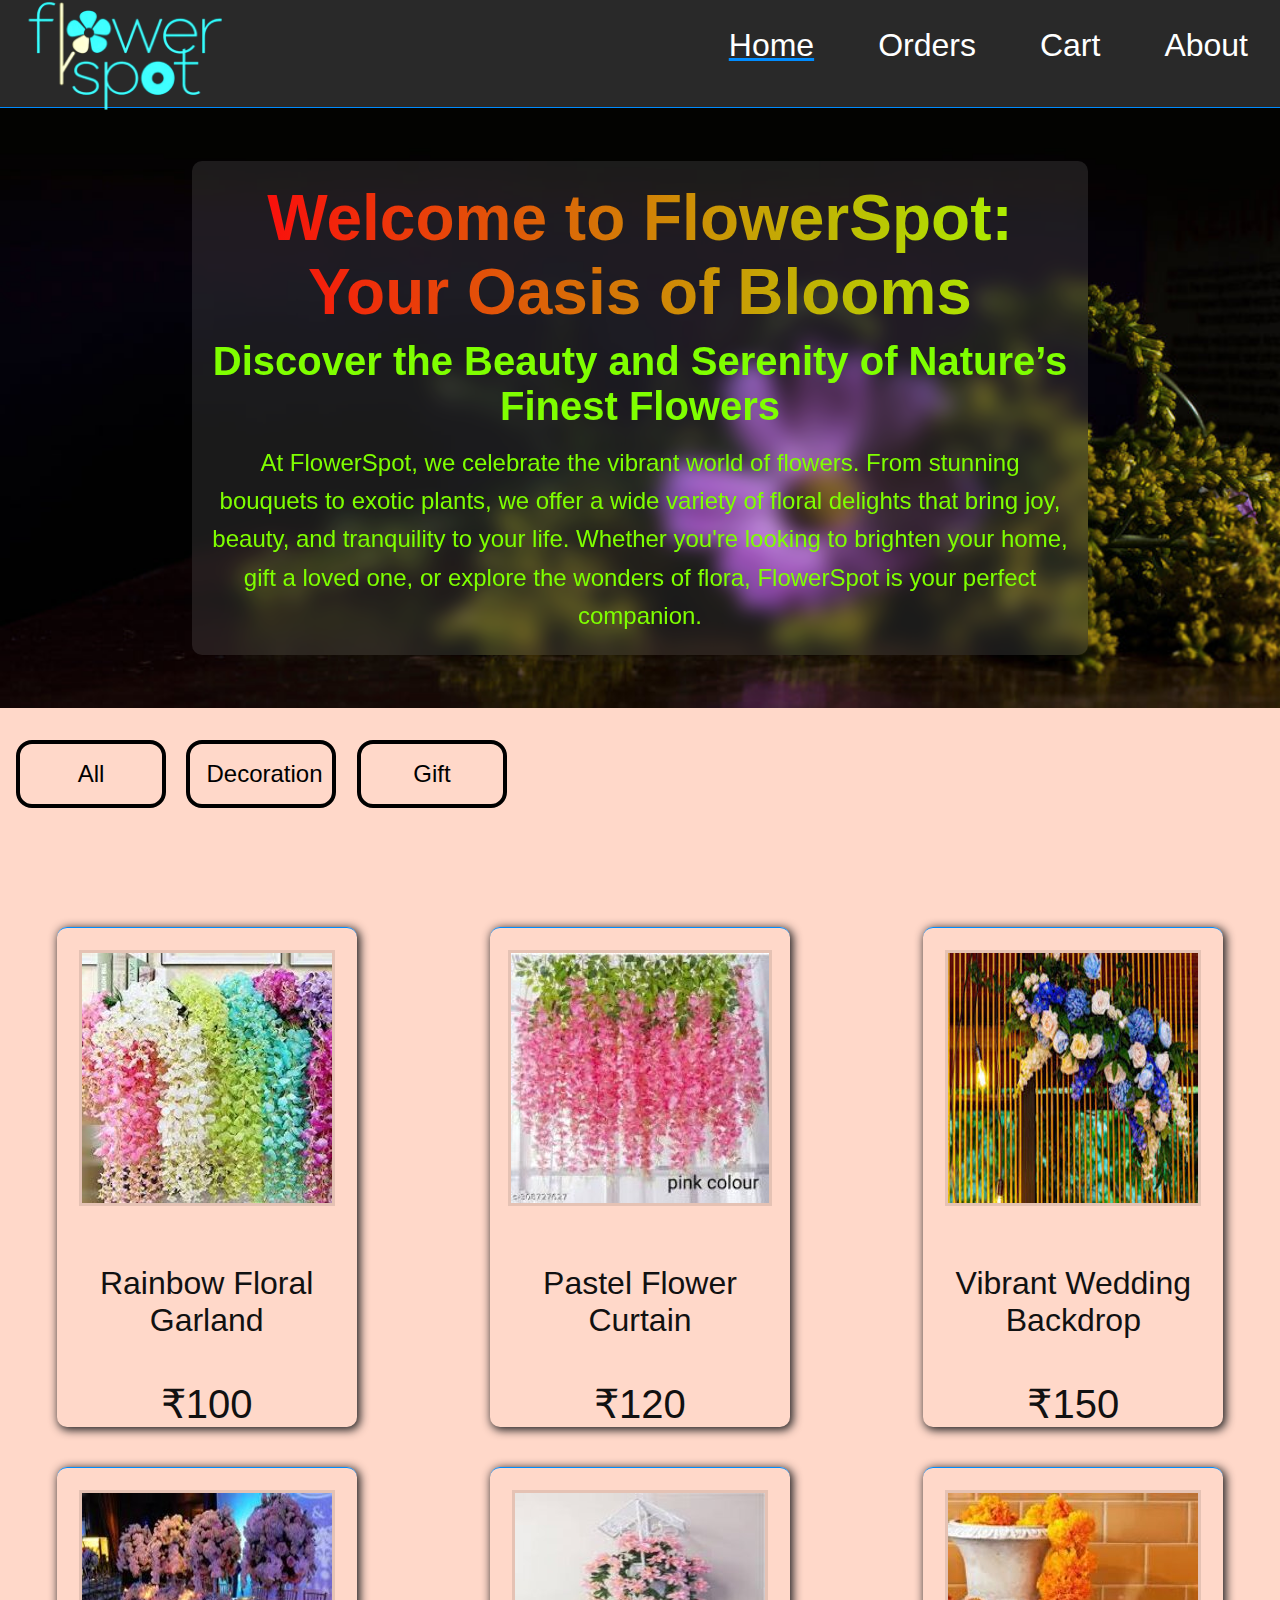
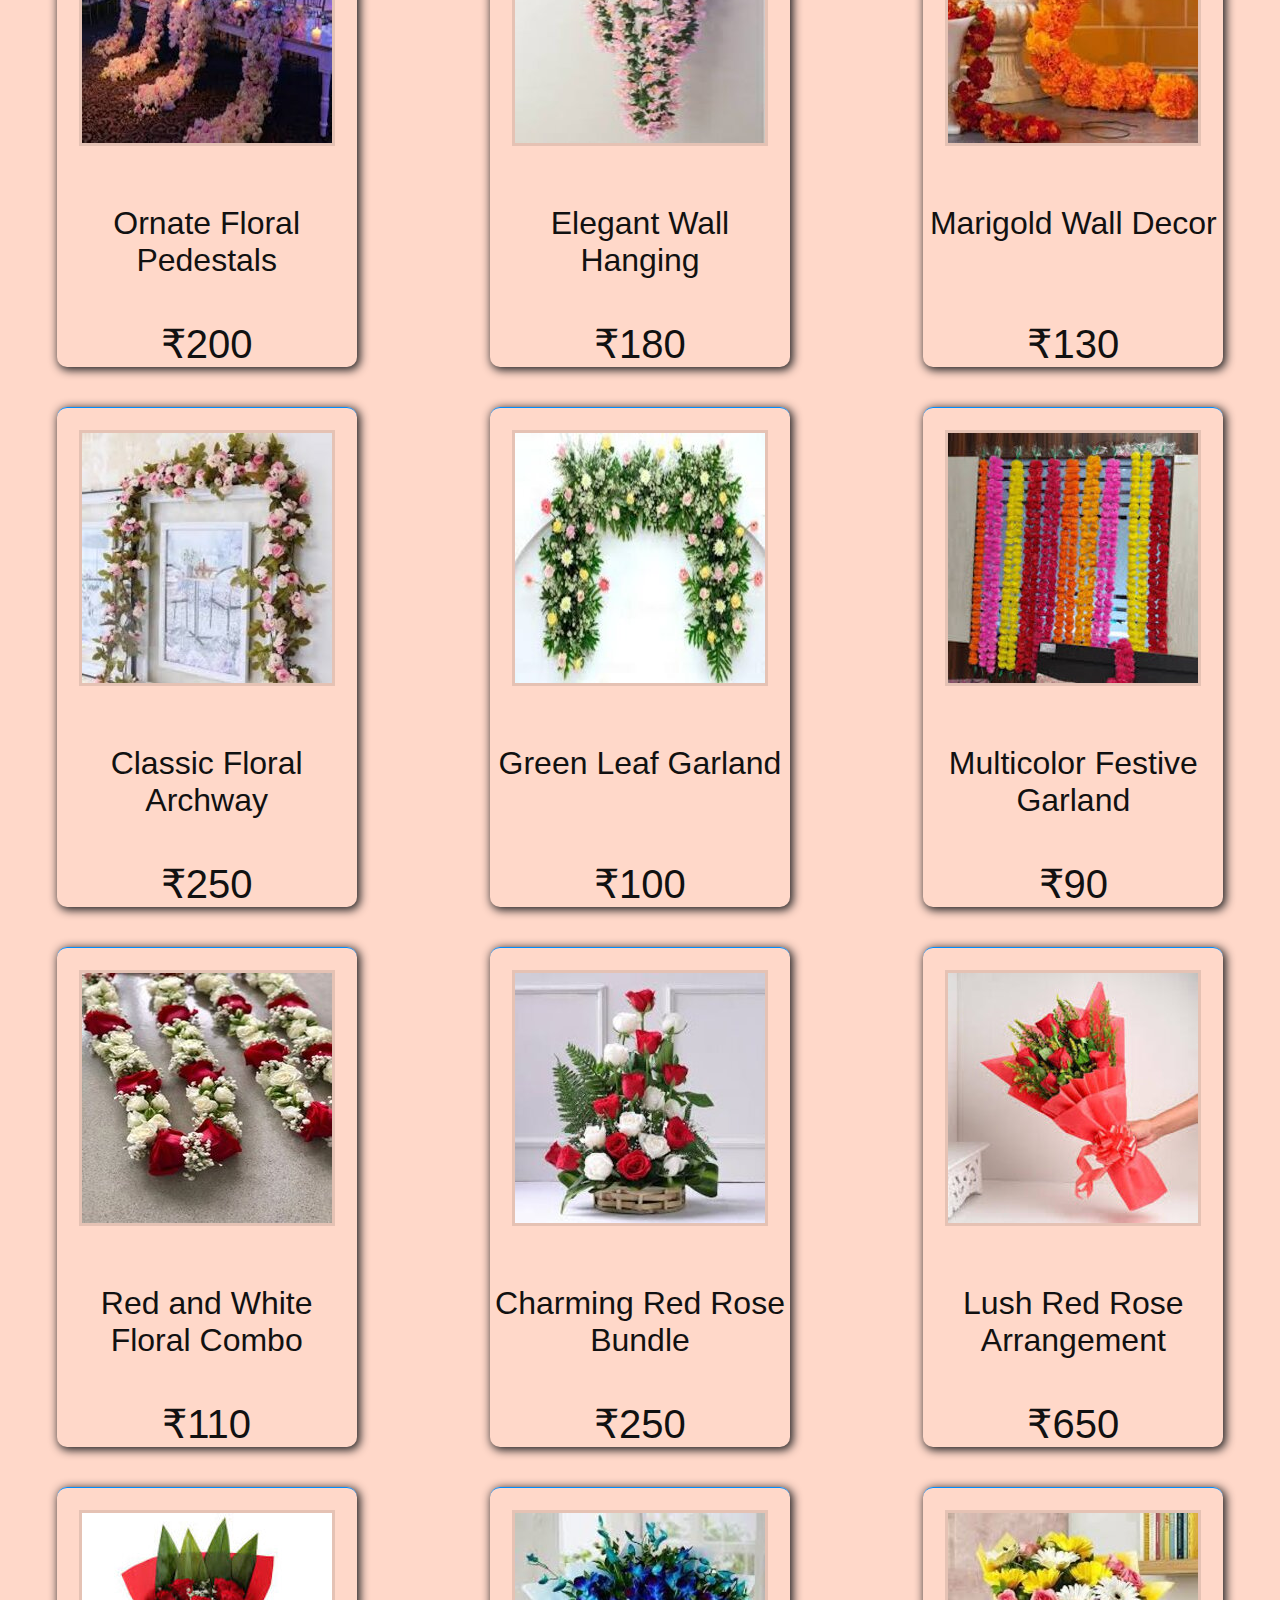
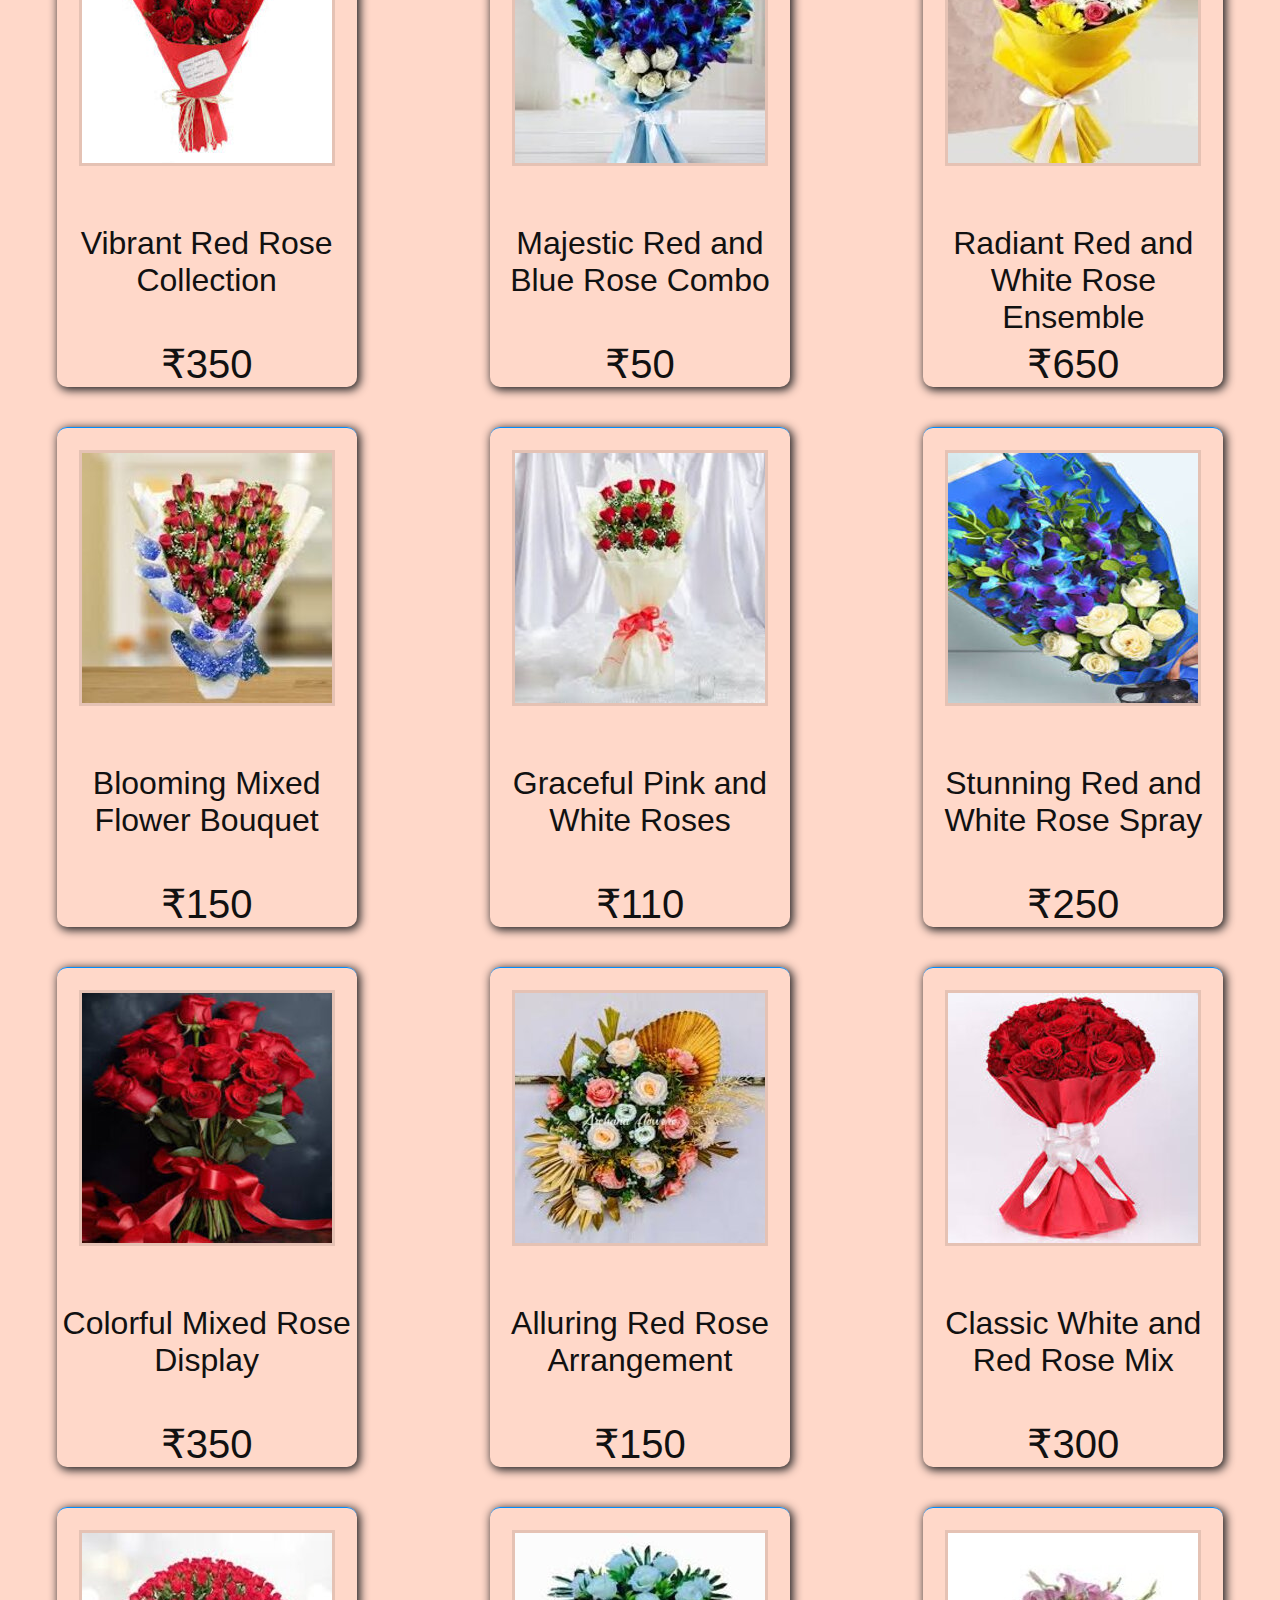
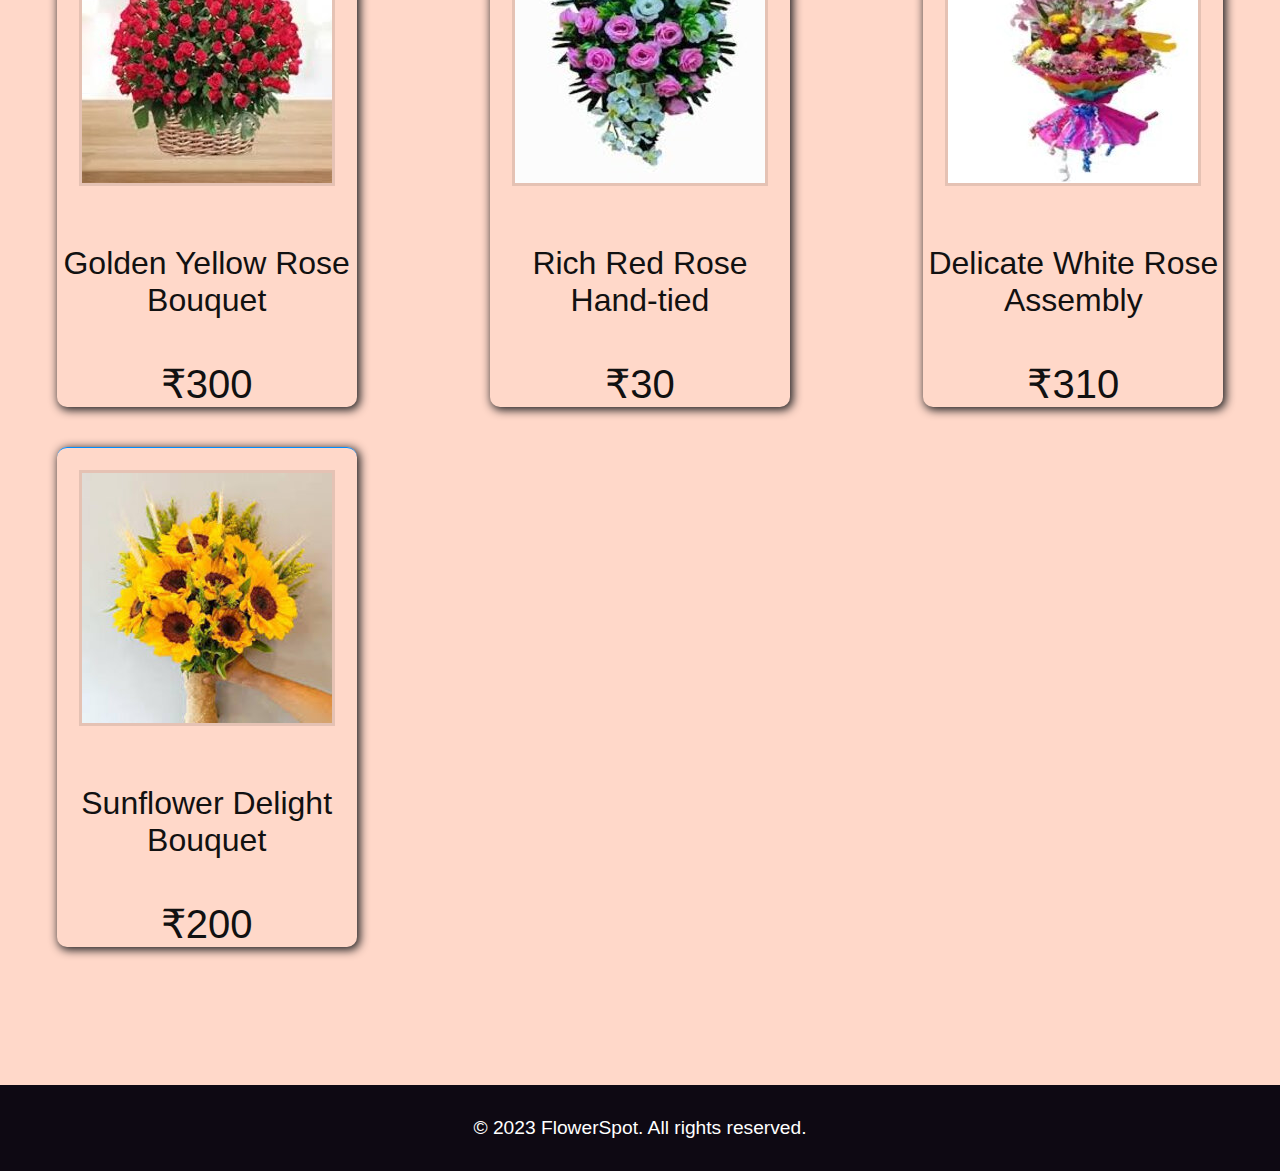
<file: index.html>
<!DOCTYPE html>
<html lang="en">

<head>
    <meta charset="UTF-8">
    <meta name="viewport" content="width=device-width, initial-scale=1.0">
    <title>Flower-Spot</title>
    <link rel="icon" href="./floweres/website_logo.png">
    <link rel="stylesheet" href="./LandingPage/style.css">
</head>

<body>
    <header>
        <div class="logo">
            <img src="./floweres/website_logo.png" alt="Website_logo">
        </div>
        <ul class="nav-list">
            <li><a href="./index.html">Home</a></li>
            <li><a href="./Order/orderpage.html">Orders</a></li>
            <li><a href="./Cart/cart.html">Cart</a></li>
            <li><a href="./About/about.html">About</a></li>
        </ul>
        <span class="nav-btn" id="navbtn">&#9776;</span>
        </div>
    </header>
    <main>
        <div class="herosection">
            <div class="herotext">
                <h1>Welcome to FlowerSpot: Your Oasis of Blooms</h1>
                <h2>Discover the Beauty and Serenity of Nature’s Finest Flowers</h2>
                <p>At FlowerSpot, we celebrate the vibrant world of flowers. From stunning bouquets to exotic plants, we
                    offer a wide variety of floral delights that bring joy, beauty, and tranquility to your life.
                    Whether you're looking to brighten your home, gift a loved one, or explore the wonders of flora,
                    FlowerSpot is your perfect companion.</p>
            </div>
        </div>
        <div class="selection">
            <button id="All">All</button>
            <button id="Decoration">Decoration</button>
            <button id="Gift">Gift</button>
        </div>
        <div class="container">
        </div>
    </main>
    <footer>
        <p>&copy; 2023 FlowerSpot. All rights reserved.</p>
    </footer>
    <script src="./LandingPage/script.js"></script>
</body>
</html>
</file>
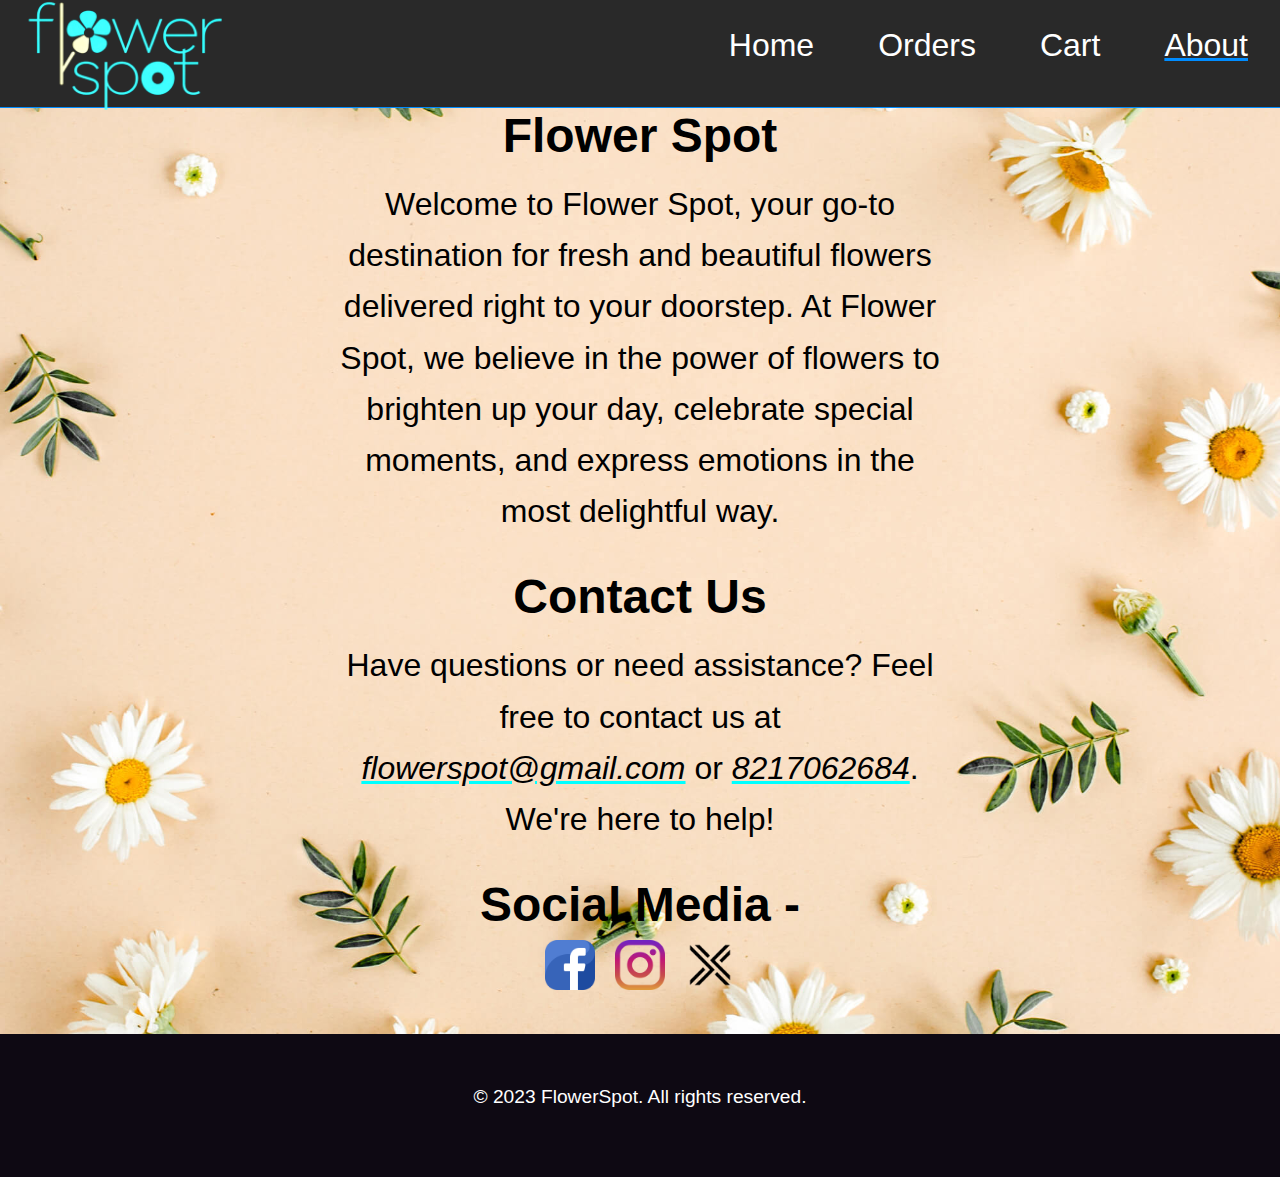
<file: About/about.html>
<!DOCTYPE html>
<html lang="en">
<head>
    <meta charset="UTF-8">
    <meta name="viewport" content="width=device-width, initial-scale=1.0">
    <title>Flower-Spot</title>
    <link rel="icon" href="../floweres/website_logo.png">
    <link rel="stylesheet" href="style.css">
</head>
<body>
    <header>
        <div class="logo">
            <img src="../floweres/website_logo.png" alt="Website_logo">
        </div>
        <ul class="nav-list">
            <li><a href="../index.html">Home</a></li>
            <li><a href="../Order/orderpage.html">Orders</a></li>
            <li><a href="../Cart/cart.html">Cart</a></li>
            <li><a href="./about.html">About</a></li>
        </ul>
        <span class="nav-btn" id="navbtn">&#9776;</span>
    </header>
    <main>
        <h1>Flower Spot</h1>
        <p>Welcome to Flower Spot, your go-to destination for fresh and beautiful flowers delivered right to your doorstep. At Flower Spot, we believe in the power of flowers to brighten up your day, celebrate special moments, and express emotions in the most delightful way.
        </p>
        <h2>Contact Us</h2>
        <p>Have questions or need assistance? Feel free to contact us at <i>flowerspot@gmail.com</i> or <i>8217062684</i>. We're here to help!</p>
        <h2>Social Media -</h2>
        <a href="https://www.facebook.com/profile.php?id=100054741586599&mibextid=ZbWKwL"><img src="./images/facebook.png" alt="facebook"></a>
        <a href="https://www.instagram.com/nagaraj_ginivar?igsh=MWpqcW9vMjB3eTk5Yg=="><img src="./images/instagram.png" alt="instagram"></a>
        <a href="https://x.com/Nagrajpattegar?t=wJAN_TCViWR4_UJliLsBkg&s=09"><img src="./images/twitter.png" alt="X"></a>
    </main>
    <footer>
        <p>&copy; 2023 FlowerSpot. All rights reserved.</p>
    </footer>
    <script src="script.js"></script>
</body>
</html>
</file>
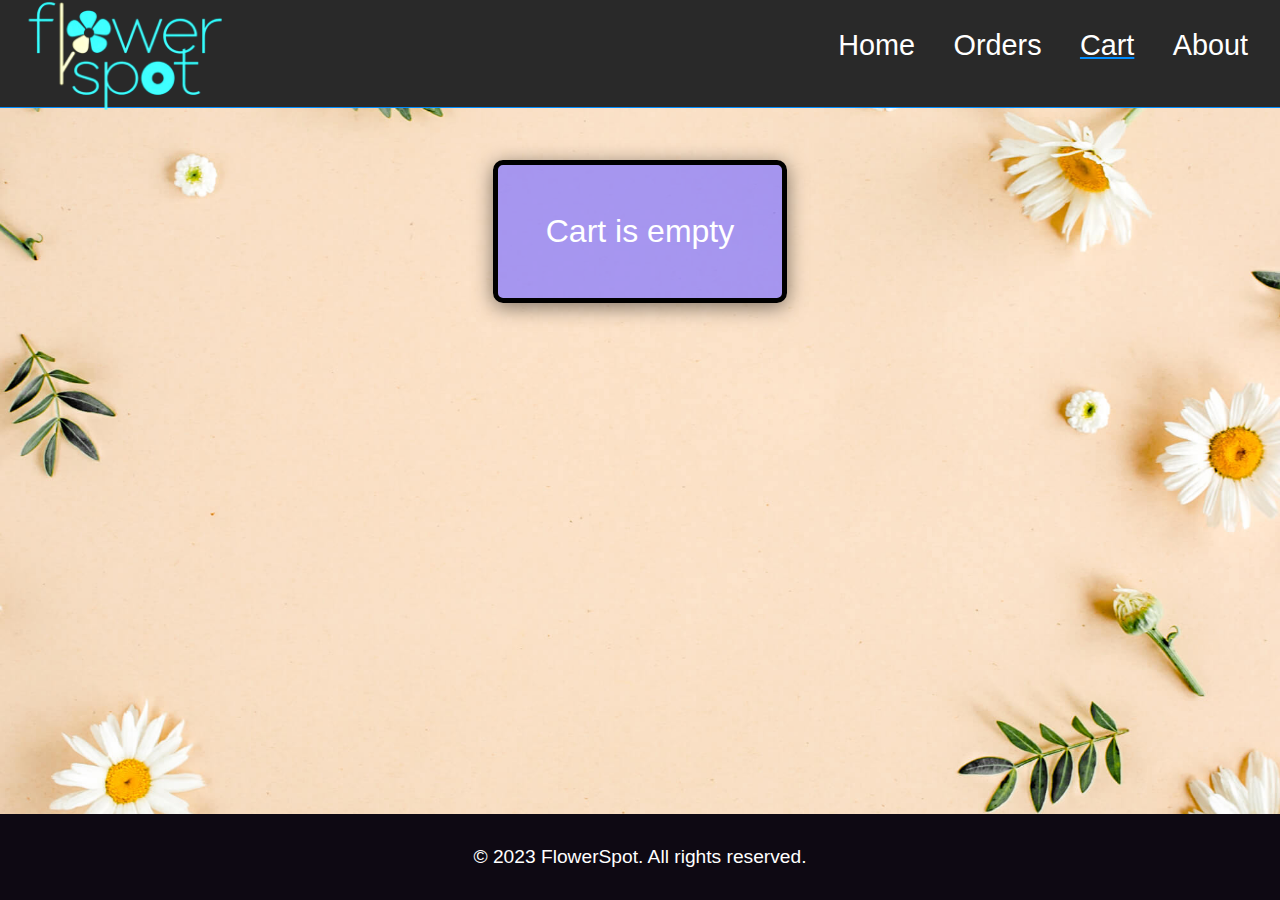
<file: Cart/cart.html>
<!DOCTYPE html>
<html lang="en">
<head>
    <meta charset="UTF-8">
    <meta name="viewport" content="width=device-width, initial-scale=1.0">
    <title>Flower-Spot-Cart</title>
    <link rel="stylesheet" href="cartstyle.css">
    <link rel="icon" href="../floweres/website_logo.png">
</head>
<body>
    <header>
        <div class="logo">
            <img src="../floweres/website_logo.png" alt="Website_logo">
        </div>
        <ul class="nav-list">
            <li><a href="../index.html">Home</a></li>
            <li><a href="../Order/orderpage.html">Orders</a></li>
            <li><a href="../Cart/cart.html">Cart</a></li>
            <li><a href="../About/about.html">About</a></li>
        </ul>
        <span class="nav-btn" id="navbtn">&#9776;</span>
        </div>
    </header>
    <main>
        <div class="cartcontainer">
        </div>
    </main>
    <footer>
        <p>&copy; 2023 FlowerSpot. All rights reserved.</p>
    </footer>
    <script src="hometocart.js"></script>
</body>
</html>
</file>
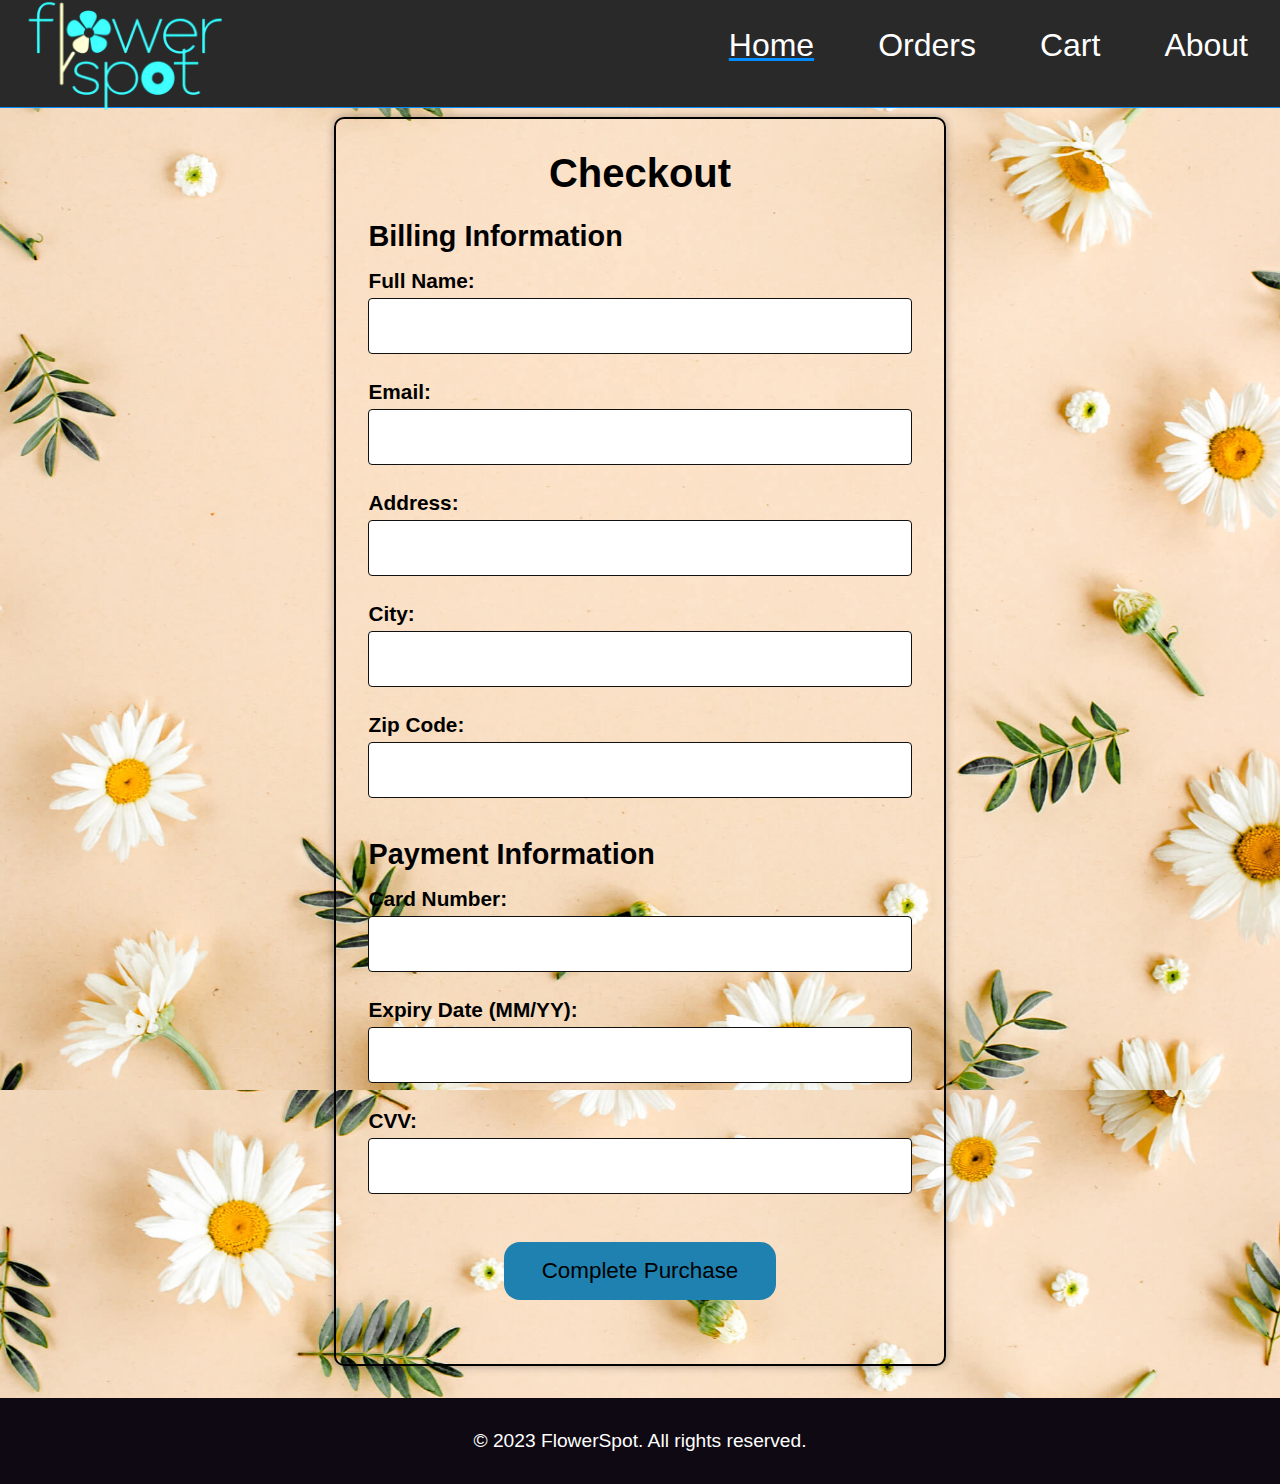
<file: Checkout/Checkout.html>
<!DOCTYPE html>
<html lang="en">
<head>
    <meta charset="UTF-8">
    <meta name="viewport" content="width=device-width, initial-scale=1.0">
    <title>Checkout Page</title>
    <link rel="stylesheet" href="checkoutstyle.css">
    <link rel="icon" href="../floweres/website_logo.png">
</head>
<body>
    <header>
        <div class="logo">
            <img src="../floweres/website_logo.png" alt="Website_logo">
        </div>
        <ul class="nav-list">
            <li><a href="../index.html">Home</a></li>
            <li><a href="../Order/orderpage.html">Orders</a></li>
            <li><a href="../Cart/cart.html">Cart</a></li>
            <li><a href="../About/about.html">About</a></li>
        </ul>
        <span class="nav-btn" id="navbtn">&#9776;</span>
    </header>
    <main>
    <div class="container">
        <h1>Checkout</h1>
        <form action="#" method="POST">
            <h2>Billing Information</h2>
            <label for="name">Full Name:</label>
            <input type="text" id="name" name="name" required>

            <label for="email">Email:</label>
            <input type="email" id="email" name="email" required>

            <label for="address">Address:</label>
            <input type="text" id="address" name="address" required>

            <label for="city">City:</label>
            <input type="text" id="city" name="city" required>

            <label for="zip">Zip Code:</label>
            <input type="text" id="zip" name="zip" required>

            <h2>Payment Information</h2>
            <label for="card-number">Card Number:</label>
            <input type="text" id="card-number" name="card-number" required>

            <label for="expiry">Expiry Date (MM/YY):</label>
            <input type="text" id="expiry" name="expiry" required>

            <label for="cvv">CVV:</label>
            <input type="text" id="cvv" name="cvv" required>

            <button type="submit">Complete Purchase</button>
        </form>
    </div>
</main>
<footer>
    <p>&copy; 2023 FlowerSpot. All rights reserved.</p>
</footer>
<script src="validate.js"></script>
</body>
</html>
</file>
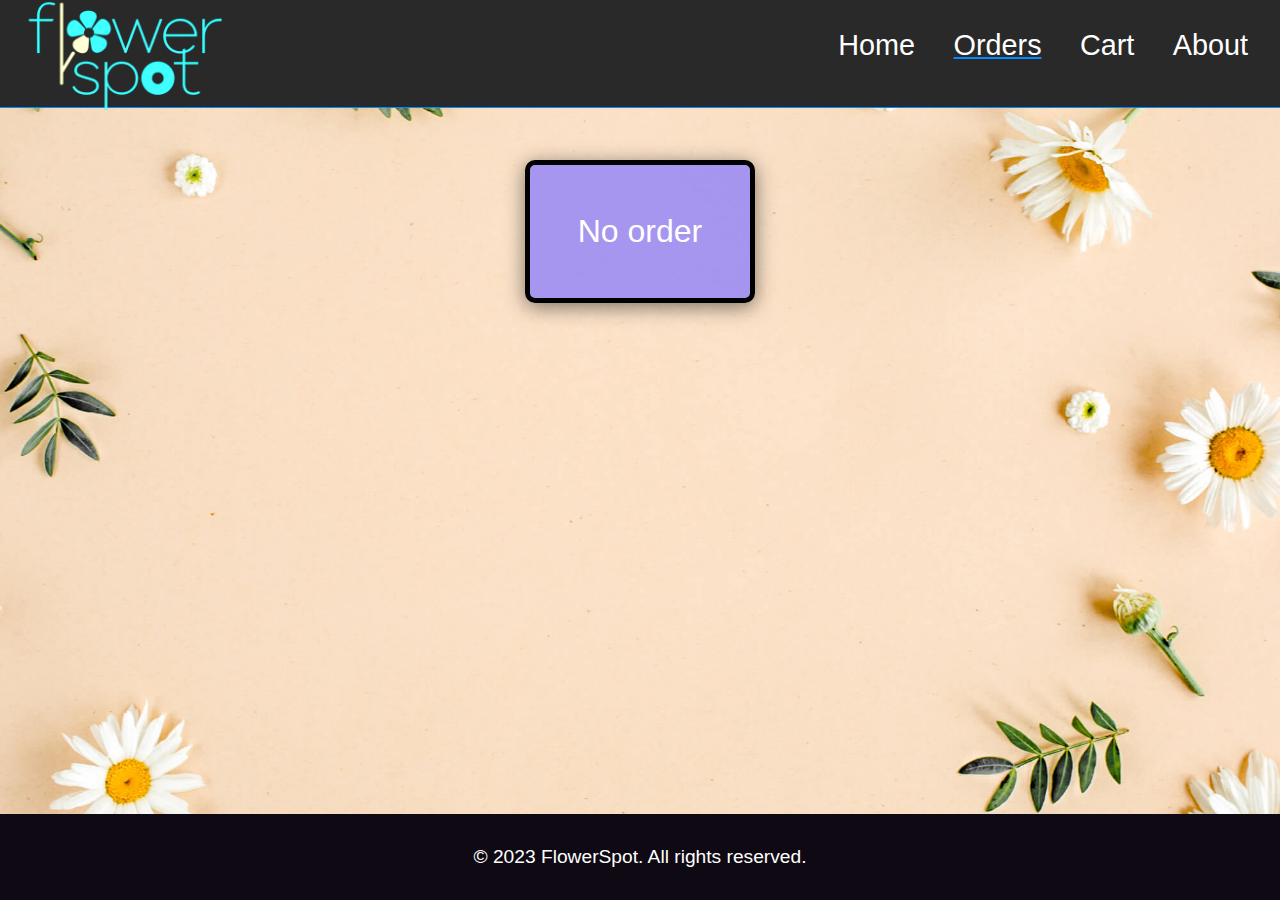
<file: Order/orderpage.html>
<!DOCTYPE html>
<html lang="en">
<head>
    <meta charset="UTF-8">
    <meta name="viewport" content="width=device-width, initial-scale=1.0">
    <title>Flower-Spot</title>
    <link rel="shortcut icon" href="../floweres/website_logo.png" type="image/x-icon">
    <link rel="stylesheet" href="order.css">
</head>
<body>
    <header>
        <div class="logo">
            <img src="../floweres/website_logo.png" alt="Website_logo">
        </div>
        <ul class="nav-list">
            <li><a href="../index.html">Home</a></li>
            <li><a href="./orderpage.html">Orders</a></li>
            <li><a href="../Cart/cart.html">Cart</a></li>
            <li><a href="../About/about.html">About</a></li>
        </ul>
        <span class="nav-btn" id="navbtn">&#9776;</span>
        </div>
    </header>
    <main>
        <div class="ordercontainer">
            
        </div>
    </main>
    <footer>
        <p>&copy; 2023 FlowerSpot. All rights reserved.</p>
    </footer>
    <script src="order.js">
    </script>
</body>
</html>
</file>
<file: LandingPage/style.css>
* {
    padding: 0;
    margin: 0;
    box-sizing: border-box;
}
html{
    height: 100%;
}

body {
   background-color: rgb(255, 216, 201);
    background-repeat:repeat;
    overflow-x: hidden;
    font-family: Arial, sans-serif;
    height: 100%;
}

header {
    width: 100%;
    height: 12vh;
    border-bottom: 1px solid rgb(0, 140, 255);
    display: flex;
    background-color:#292929;
    justify-content: space-between;
    align-items: center;
    position: fixed;
    z-index: 2;
}

header img {
    width: 250px;
    object-fit: cover;
    filter: brightness(300%);
}

.nav-list {
    width: calc(100% - 200);
    display: flex;
    justify-content: start;
    margin-right: 2rem;
    color: #ffffff;
    gap: 5vw;
    font-size: 2rem;
    position: relative;
    z-index: 1;
    margin-bottom: 1rem;
}
.nav-list li:first-child{
    text-decoration: underline;
   text-decoration-color: rgb(0, 140, 255);
}
a{
    text-decoration: none;
    color: #ffffff
}

.nav-btn,
.potrate-nav {
    display: none;
}

.nav-list li {
    list-style-type: none;
    position: relative;
}

@media (max-width:920px) {
    .logo img {
        width: 150px;
    }

    .nav-btn {
        display: block;
        color: #ffffff;
        font-size: 2rem;
        margin: 1rem;
        z-index: 10;
    }

    .nav-list {
        display: flex;
        flex-direction: column;
        justify-content: center;
        position: fixed;
        top: 0;
        right: -100%;
        background-color: #292929;
        height: 100vh;
        justify-content: flex-start;
        width: 300px;
        border-left: 1px solid rgb(0, 140, 255);
        text-align: center;
        margin-right: 0;
        padding: 8vh 5vw;
        transition: right 0.2s ease-in-out;
    }
    .active {
        right: 0%;
    }
}

main {
    width: 100vw;
    padding-top: 12vh;
    display: flex;
    flex-direction: column;
}
.herosection {
    width: 100%;
    height: 600px;
    background: url("./Images/bgimage.jpg") no-repeat center center;
    display: flex;
    justify-content: center;
    align-items: center;
    background-size: cover;
    margin-bottom: 2rem;
}

.herotext {
    background: rgba(255, 255, 255, 0.1);
    backdrop-filter: blur(10px);
    padding: 20px;
    max-width: 70%;
    text-align: center;
    border-radius: 10px;
    box-sizing: border-box;
    display: flex;
    flex-direction: column;
    color: chartreuse;
}

.herotext h1 {
    font-size: 4rem;
    margin-bottom: 10px;
    background: linear-gradient(to right, rgb(255, 0, 13), rgb(166, 255, 0));
    font-weight: bold;
    color: transparent;
    background-clip: text;
    -webkit-background-clip: clip;
}

.herotext h2 {
    font-size: 2.5rem;
    margin-bottom: 15px;
}

.herotext p {
    font-size: 1.5rem;
    line-height: 1.6;
}

@media (max-width: 1000px) {
    .herotext {
        max-width: 80%;
        padding: 15px;
    }

    .herotext h1 {
        font-size: 2.5rem;
    }

    .herotext h2 {
        font-size: 1.8rem;
    }

    .herotext p {
        font-size: 1rem;
    }
}

@media (max-width: 600px) {
    .herosection {
        height: 600px;
    }

    .herotext {
        max-width: 90%;
    }

    .herotext h1 {
        font-size: 2rem;
    }

    .herotext h2 {
        font-size: 1.5rem;
    }

    .herotext p {
        font-size: 0.9rem;
    }
}

.container {
    max-width: 100%;
    overflow-x: hidden;
    display: grid;
    grid-template-columns: repeat(auto-fit, minmax(350px, 1fr));
    gap: 20px;
    margin: 4rem 0;
    justify-items: center;
    padding-top: 1.5rem;
    padding-bottom: 2rem;
}

.container .card {
    height: 500px;
    width: 300px;
    box-shadow: 2px 2px 10px 1px rgb(31, 30, 32);
    display: flex;
    flex-direction: column;
    align-items:center;
    justify-content: space-between;
    border-radius: 10px;
    border-top: 1px solid rgb(0, 140, 255);
    text-align: center;
    position: relative;
    transition: transform 0.3s ease;
    margin:10px;
}
@media (max-width:400px) {
    .container .card {
        width: 300px;
    }
}

.container .card:hover {
    box-shadow: 2px 2px 10px 1px black;
    transform: scale(1.1);
}

.container .image {
    margin: 1.4rem 0;
    border:3px solid rgba(0, 0, 0, 0.1);
}

.container .name {
    color: #111111;
    font-size: 2rem;
    margin-top: 2rem;
}

.container .price {
    color: #111111;
    font-size: 2.5rem;
    position: absolute;
    bottom: 0;
    left: 50%;
    transform: translateX(-50%);
}

#selection {
    display: flex;
    justify-content: flex-start;
    margin-left: 3rem;
    flex-wrap: wrap;
}

#Decoration,
#Gift ,#All{
    width: 150px;
    padding:1rem;
    border: 4px solid #111111;
    background-color: transparent;
    border-radius: 1rem;
    font-size: 1.5rem;
    color:#000000;
    margin-left: 1rem;
    margin-bottom: 1.3rem;
    border:4px solid black;
    transition: transform 0.3s ease-in-out;
}
#Decoration:hover,#Gift:hover,#All:hover{
    transform: scale(1.1);
}

footer {
    width: 100vw;
    background-color: rgb(14, 9, 19);
    padding: 2rem;
    text-align: center;
    color: #fff;
    margin-top: 2rem;
}

footer p {
    font-size: 1.2rem;
}
</file>
<file: About/style.css>
* {
    padding: 0;
    margin: 0;
    box-sizing: border-box;
}
html,body{
    height: 100vh;
}

body {
    background: url(../floweres/bg.jpg);
    background-repeat: no-repeat;
    background-size: cover;
    background-position: center;
    background-repeat:repeat;
    overflow-x: hidden;
    font-family: Arial, sans-serif;
    display: flex;
    flex-direction: column;
    align-items: center;
}

header {
    width: 100%;
    height: 12vh;
    border-bottom: 1px solid rgb(0, 140, 255);;
    display: flex;
    background-color:#292929;
    justify-content: space-between;
    align-items: center;
    position: fixed;
    z-index: 2;
}

header img {
    width: 250px;
    object-fit: cover;
    filter: brightness(300%);
}

.nav-list {
    width: calc(100% - 200);
    display: flex;
    justify-content: start;
    margin-right: 2rem;
    color: #ffffff;
    gap: 5vw;
    font-size: 2rem;
    position: relative;
    z-index: 1;
    margin-bottom: 1rem;
}
.nav-list li:last-child{
    text-decoration: underline;
   text-decoration-color: rgb(0, 140, 255);
}
a{
    text-decoration: none;
    color: #ffffff
}

.nav-btn,
.potrate-nav {
    display: none;
}

.nav-list li {
    list-style-type: none;
    position: relative;
}

@media (max-width:920px) {
    .logo img {
        width: 150px;
    }

    .nav-btn {
        display: block;
        color: #ffffff;
        font-size: 2rem;
        margin: 1rem;
        z-index: 10;
    }

    .nav-list {
        display: flex;
        flex-direction: column;
        justify-content: center;
        position: fixed;
        top: 0;
        right: -100%;
        background-color: #292929;
        height: 100vh;
        justify-content: flex-start;
        width: 300px;
        border-left: 1px solid rgb(0, 140, 255);
        text-align: center;
        margin-right: 0;
        padding: 8vh 5vw;
        transition: right 0.2s ease-in-out;
    }
    .active {
        right: 0%;
    }
}


main {
    max-width:600px;
    height: auto;
    padding-top: 12vh;
    padding-bottom: 2rem;
    flex-grow: 1;
    text-align: center;

}

h1, h2 {
    color: black;
    font-size: 3rem;
}

p {
    font-size: 2rem;
    line-height: 1.6;
    margin: 1rem 0 2rem;
    line-break: auto;
}

main img {
    width: 50px;
    margin: 0.5rem;
}
i{
    text-decoration: underline;
    text-decoration-color: cyan;
}
footer {
    width: 100vw;
    background-color: rgb(14, 9, 19);
    padding: 2rem;
    text-align: center;
    color: #fff;
}

footer p {
    font-size: 1.2rem;
}
</file>
<file: Cart/cartstyle.css>
* {
    padding: 0;
    margin: 0;
    box-sizing: border-box;
}
html,body{
    height: 100vh;
}

body {
    background: url(../floweres/bg.jpg);
    background-repeat: no-repeat;
    background-size: cover;
    background-position: center;
    background-repeat:repeat;
    overflow-x: hidden;
    font-family: Arial, sans-serif;
    display: flex;
    flex-direction: column;
    align-items: center;
}

header {
    width: 100%;
    height: 12vh;
    border-bottom: 1px solid rgb(0, 140, 255);;
    display: flex;
    background-color:#292929;
    justify-content: space-between;
    align-items: center;
    position: fixed;
    z-index: 2;
}

header img {
    width: 250px;
    object-fit: cover;
    filter: brightness(300%);
}

.nav-list {
    width: calc(100% - 200);
    display: flex;
    justify-content: start;
    margin-right: 2rem;
    color: #ffffff;
    gap: 5vw;
    font-size: 2rem;
    position: relative;
    z-index: 1;
    margin-bottom: 1rem;
}
.nav-list li:nth-child(3){
    text-decoration: underline;
   text-decoration-color: rgb(0, 140, 255);
}
a{
    text-decoration: none;
    color: #ffffff;
}

.nav-btn,
.potrate-nav {
    display: none;
}

.nav-list li {
    list-style-type: none;
    position: relative;
}

@media (max-width:920px) {
    .logo img {
        width: 150px;
    }

    .nav-btn {
        display: block;
        color: #ffffff;
        font-size: 2rem;
        margin: 1rem;
        z-index: 10;
    }

    .nav-list {
        display: flex;
        flex-direction: column;
        justify-content: center;
        position: fixed;
        top: 0;
        right: -100%;
        background-color: #292929;
        height: 100vh;
        justify-content: flex-start;
        width: 300px;
        border-left: 1px solid rgb(0, 140, 255);
        text-align: center;
        margin-right: 0;
        padding: 8vh 5vw;
        transition: right 0.2s ease-in-out;
    }
    .active {
        right: 0%;
    }
}


main {
    margin-top: 12vh; 
    padding: 2rem;
    color: white;
    font-size: 1.5rem;
    flex-grow: 1;
}

.cartcontainer {
    background-color: rgba(132, 119, 255, 0.712);
    padding: 3rem;
    border-radius: 10px;
    max-width: 900px;
    margin: 20px auto;
    text-align: center;
    box-shadow: 0 4px 20px rgba(0, 0, 0, 0.5);
    border:5px solid black;
    font-size: 2rem;
    
}

.cartcontainer h1 ,h3{
    font-size: 3rem;
    color: black;
    margin-bottom: 1.5rem;
}

.cartcontainer p {
    font-size: 3rem;
    color: black;
    text-align: center;
    margin-top: 1rem;
}

.cartcontainer button {
    background-color: rgba(132, 119, 255, 9.712);
    color: rgb(14, 9, 19);
    border: none;
    padding: 12px 30px;
    font-size: 1.4rem;
    border-radius: 5px;
    cursor: pointer;
    margin: 2rem 0;
    font-weight: 700;
    transition: background-color 0.3s ease-in-out, transform 0.2s ease-in-out;
}

.cartcontainer button:hover {
    background-color: yellow;
    color: rgb(14, 9, 19);
    transform: translateY(-3px);
}

@media (max-width: 1440px) {
    .nav-list {
        font-size: 1.8rem;
        gap: 3vw;
    }

    .cartcontainer h1 ,h3{
        font-size: 2.5rem;
    }

    .cartcontainer p {
        font-size: 2rem;
    }
}

@media (max-width: 600px) {
    .nav-list {
        font-size: 1.5rem;
        gap: 4vw;
    }

    header img {
        width: 120px;
    }

    .cartcontainer {
        font-size: 1.2rem;
        padding: 1rem;
    }

    .cartcontainer h1 {
        font-size: 2rem;
    }
}
.card{
    border-bottom:1px solid black ;
    margin-bottom: 2rem;
}
footer {
    width: 100vw;
    background-color: rgb(14, 9, 19);
    padding: 2rem;
    text-align: center;
    color: #fff;
}

footer p {
    font-size: 1.2rem;
}
</file>
<file: Checkout/checkoutstyle.css>
* {
    padding: 0;
    margin: 0;
    box-sizing: border-box;
}
html,body{
    height: 100vh;
}

body {
    background: url(../floweres/bg.jpg);
    background-repeat: no-repeat;
    background-size: cover;
    background-position: center;
    background-repeat:repeat;
    overflow-x: hidden;
    font-family: Arial, sans-serif;
    display: flex;
    flex-direction: column;
    align-items: center;
}

header {
    width: 100%;
    height: 12vh;
    border-bottom: 1px solid rgb(0, 140, 255);
    display: flex;
    background-color:#292929;
    justify-content: space-between;
    align-items: center;
    position: fixed;
    z-index: 2;
}

header img {
    width: 250px;
    object-fit: cover;
    filter: brightness(300%);
}

.nav-list {
    width: calc(100% - 200);
    display: flex;
    justify-content: start;
    margin-right: 2rem;
    color: #ffffff;
    gap: 5vw;
    font-size: 2rem;
    position: relative;
    z-index: 1;
    margin-bottom: 1rem;
}
.nav-list li:first-child{
    text-decoration: underline;
   text-decoration-color: rgb(0, 140, 255);
}
a{
    text-decoration: none;
    color: #ffffff
}

.nav-btn,
.potrate-nav {
    display: none;
}

.nav-list li {
    list-style-type: none;
    position: relative;
}

@media (max-width:920px) {
    .logo img {
        width: 150px;
    }

    .nav-btn {
        display: block;
        color: #ffffff;
        font-size: 2rem;
        margin: 1rem;
        z-index: 10;
    }

    .nav-list {
        display: flex;
        flex-direction: column;
        justify-content: center;
        position: fixed;
        top: 0;
        right: -100%;
        background-color: #292929;
        height: 100vh;
        justify-content: flex-start;
        width: 300px;
        border-left: 1px solid rgb(0, 140, 255);
        text-align: center;
        margin-right: 0;
        padding: 8vh 5vw;
        transition: right 0.2s ease-in-out;
    }
    .active {
        right: 0%;
    }
}

main {
    padding-top: 13vh;
    padding-bottom: 2rem;
}

.container {
    max-width: 700px;
    min-width: 300px;
    margin: 0 1rem;
   border: 2px solid #000;
    padding: 2rem;
    border-radius: 10px;
    box-shadow: 0 0 10px rgba(0, 0, 0, 0.3);
    color:#000;
}

h1 {
    text-align: center;
    font-size: 2.5rem;
}

h2 {
    margin-top: 1.5rem;
    font-size: 1.8rem;
    margin-bottom: 1rem;
}

label {
    display: block;
    margin: 10px 0 5px;
    font-size: 1.3rem;
    font-weight:600; 
}
    
input[type="text"], input[type="email"] {
    width: 100%;
    height: 3.5rem;
    padding: 10px;
    margin-bottom: 1rem;
    border: 1px solid #ccc;
    border-radius: 4px;
    font-size: 1.4rem;
    border: 1px solid  rgb(17, 17, 17);
}

input[type="text"]:focus, input[type="email"]:focus {
    border: 1px solid rgb(0, 0, 0);
    outline: none;
}

button {
    background-color: #1e81b0;
    padding: 1rem;
    border: none;
    border-radius: 1rem;
    cursor: pointer;
    width: 50%;
    margin: 2rem 25%;
    font-size: 1.4rem;
    transition: background-color 0.3s ease;
}
footer {
    width: 100vw;
    background-color: rgb(14, 9, 19);
    padding: 2rem;
    text-align: center;
    color: #fff;
}

footer p {
    font-size: 1.2rem;
}
</file>
<file: Order/order.css>
* {
    padding: 0;
    margin: 0;
    box-sizing: border-box;
}
html,body{
    height: 100vh;
}

body {
    background: url(../floweres/bg.jpg);
    background-repeat: no-repeat;
    background-size: cover;
    background-position: center;
    background-repeat:repeat;
    overflow-x: hidden;
    font-family: Arial, sans-serif;
    display: flex;
    flex-direction: column;
    align-items: center;
}

header {
    width: 100%;
    height: 12vh;
    border-bottom: 1px solid rgb(0, 140, 255);
    display: flex;
    background-color:#292929;
    justify-content: space-between;
    align-items: center;
    position: fixed;
    z-index: 2;
}

header img {
    width: 250px;
    object-fit: cover;
    filter: brightness(300%);
}

.nav-list {
    width: calc(100% - 200);
    display: flex;
    justify-content: start;
    margin-right: 2rem;
    color: #ffffff;
    gap: 5vw;
    font-size: 2rem;
    position: relative;
    z-index: 1;
    margin-bottom: 1rem;
}
.nav-list li:nth-child(2){
    text-decoration: underline;
   text-decoration-color: rgb(0, 140, 255);
}
a{
    text-decoration: none;
    color: #ffffff
}

.nav-btn,
.potrate-nav {
    display: none;
}

.nav-list li {
    list-style-type: none;
    position: relative;
}

@media (max-width:920px) {
    .logo img {
        width: 150px;
    }

    .nav-btn {
        display: block;
        color: #ffffff;
        font-size: 2rem;
        margin: 1rem;
        z-index: 10;
    }

    .nav-list {
        display: flex;
        flex-direction: column;
        justify-content: center;
        position: fixed;
        top: 0;
        right: -100%;
        background-color: #292929;
        height: 100vh;
        justify-content: flex-start;
        width: 300px;
        border-left: 1px solid rgb(0, 140, 255);
        text-align: center;
        margin-right: 0;
        padding: 8vh 5vw;
        transition: right 0.2s ease-in-out;
    }
    .active {
        right: 0%;
    }
}

main {
    margin-top: 12vh; 
    padding: 2rem;
    color: white;
    font-size: 1.5rem;
    flex-grow: 1;
}

.ordercontainer {
    background-color: rgba(132, 119, 255, 0.712);
    padding: 3rem;
    border-radius: 10px;
    max-width: 900px;
    margin: 20px auto;
    text-align: center;
    box-shadow: 0 4px 20px rgba(0, 0, 0, 0.5);
    border:5px solid black;
    font-size: 2rem;
}

.ordercontainer h1 ,h3{
    font-size: 3rem;
    color: black;
    margin-bottom: 1.5rem;
}

.ordercontainer p {
    font-size: 3rem;
    color: black;
    text-align: center;
    margin-top: 1rem;
}

@media (max-width: 1440px) {
    .nav-list {
        font-size: 1.8rem;
        gap: 3vw;
    }

    .ordercontainer h1 ,h3{
        font-size: 2.5rem;
    }

    .ordercontainer p {
        font-size: 2rem;
    }
}

@media (max-width: 600px) {
    .nav-list {
        font-size: 1.5rem;
        gap: 4vw;
    }

    header img {
        width: 120px;
    }

    .ordercontainer {
        font-size: 1.2rem;
        padding: 1rem;
    }

    .ordercontainer h1 {
        font-size: 2rem;
    }
}
.card{
    border-bottom:1px solid rgb(0, 0, 0) ;
    margin-bottom: 2rem;
}

footer {
    width: 100vw;
    background-color: rgb(14, 9, 19);
    padding: 2rem;
    text-align: center;
    color: #fff;
}

footer p {
    font-size: 1.2rem;
}
</file>
